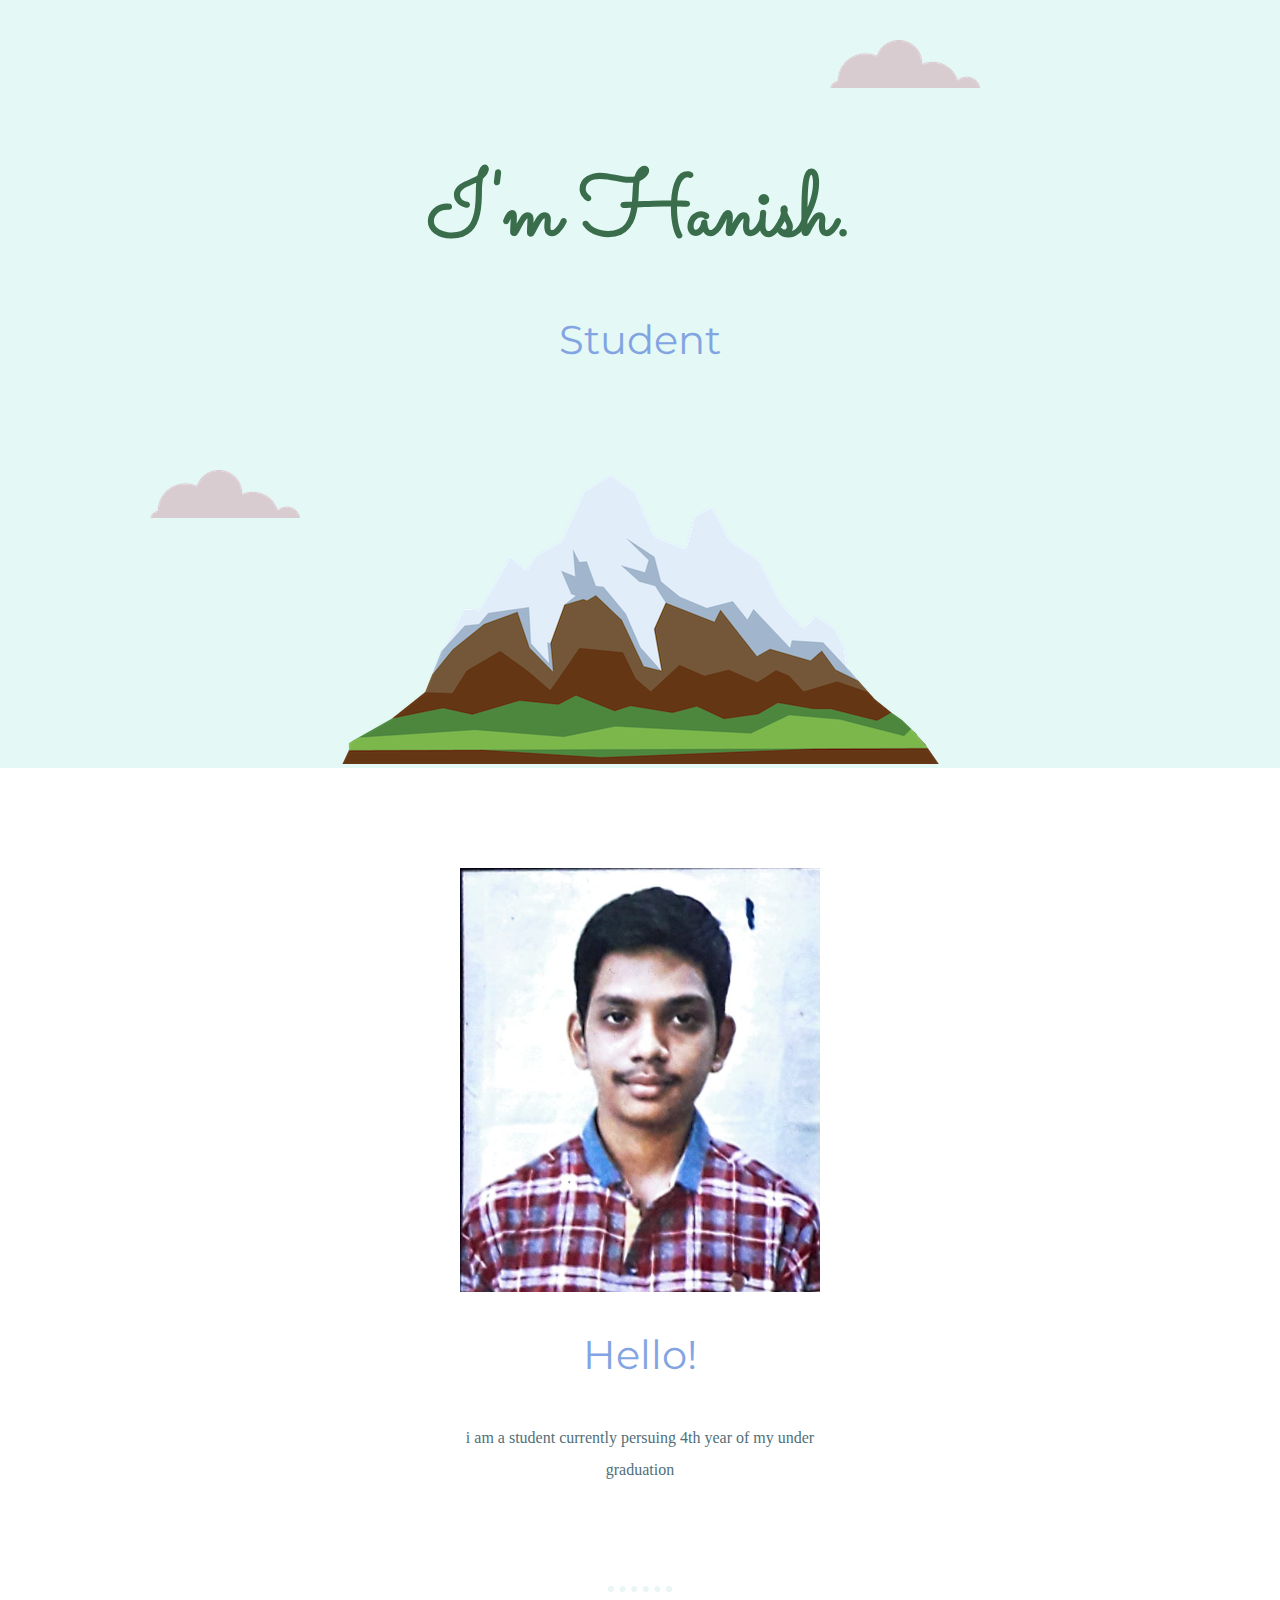
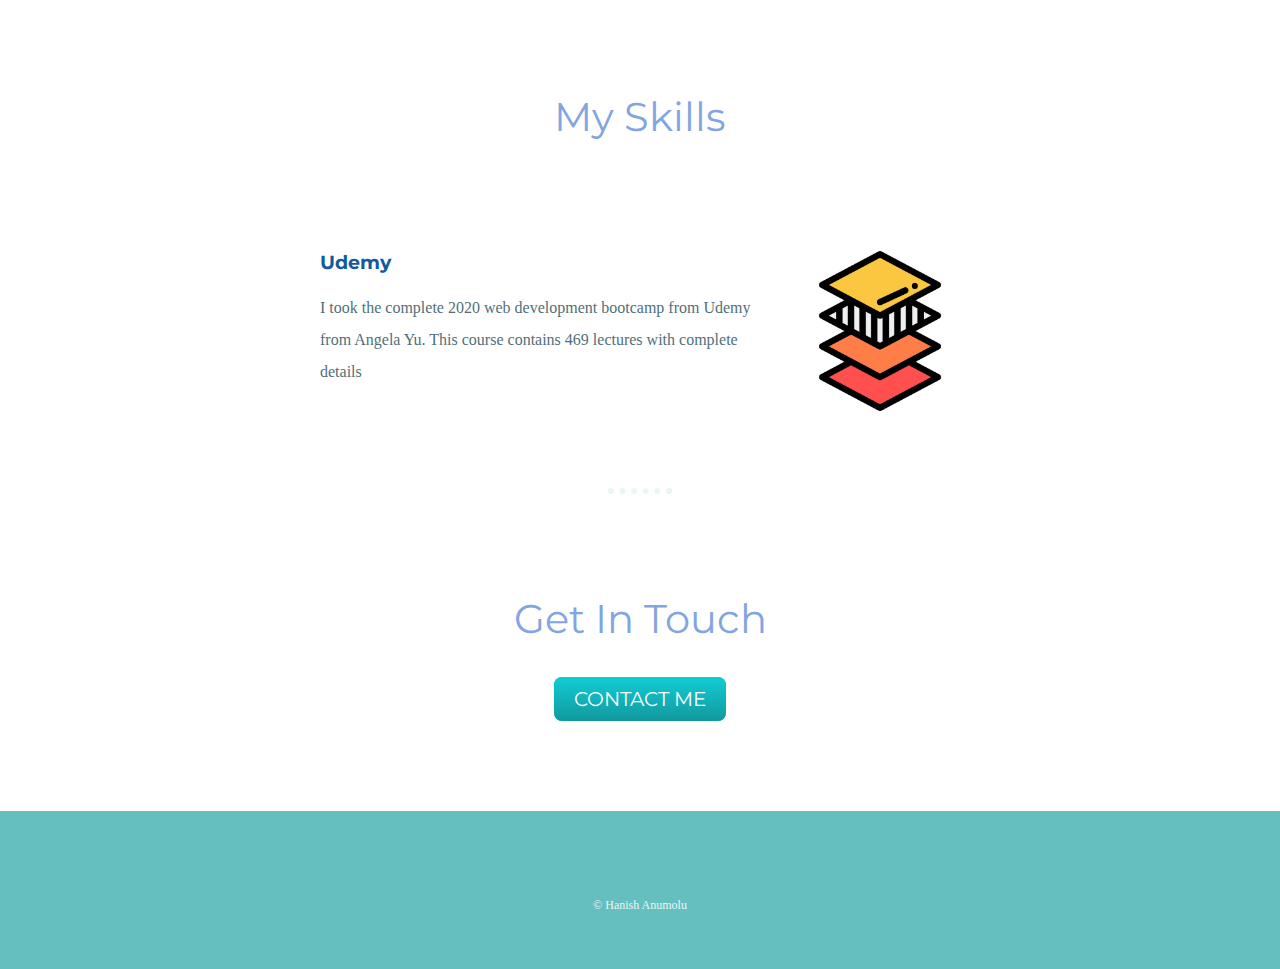
<file: CSS-MySite/index.html>
<!DOCTYPE html>
<html lang="en">
  <head>
    <meta charset="UTF-8" />
    <meta name="viewport" content="width=device-width, initial-scale=1.0" />
    <title>Anumolu Hanish Gupta</title>
    <link rel="stylesheet" href="css/styles.css" />

    <link rel="icon" href="css/favicon.ico" />
    <link href="https://fonts.googleapis.com/css2?family=Merriweather+Sans&family=Montserrat:wght@300&family=Sacramento&display=swap" rel="stylesheet"> 
    <!-- https://www.favicon.cc/  drew the animation and download -->
  </head>
  <body>
    <div class="top-container">
      <img class="top-cloud" src="images/cloud.png" alt="cloud" />
      <h1>I'm Hanish.</h1>
      <h2>Student</h2>
      <img class="bottom-cloud" src="images/cloud.png" alt="cloud" />
      <img src="images/mountain.png" alt="mountain" />
    </div>
    <div class="middle-container">
      <div class="profile">
        <img src="images/profile-pic.png" alt="Hanish Anumolu"/>
        <h2>Hello!</h2>
        <p class ="intro">
           i am a student currently persuing 4th year of my under graduation
        </p>
      </div>
      <hr />
      <div class="skills">
        <h2>My Skills</h2>
        
        <div class="skill-row">
          <img class="web-icon" src="images/layout.png" alt="web stack icon" />
          <h3>Udemy</h3>
          <p>
            I took the complete 2020 web development bootcamp from Udemy from
            Angela Yu. This  course contains 469 lectures with complete details 
          
          </p>
        </div>
      </div>
      <hr />
      <div class="contact-me">
        <h2>Get In Touch</h2>
        
        <a class="btn" href="mailto:anumolu.hanish@btech.christuniversity.in">CONTACT ME</a>
      </div>
    </div>
      <div class="bottom-container">
        <p class="copyright">© Hanish Anumolu</p>
      </div>
  </body>
</html>
</file>
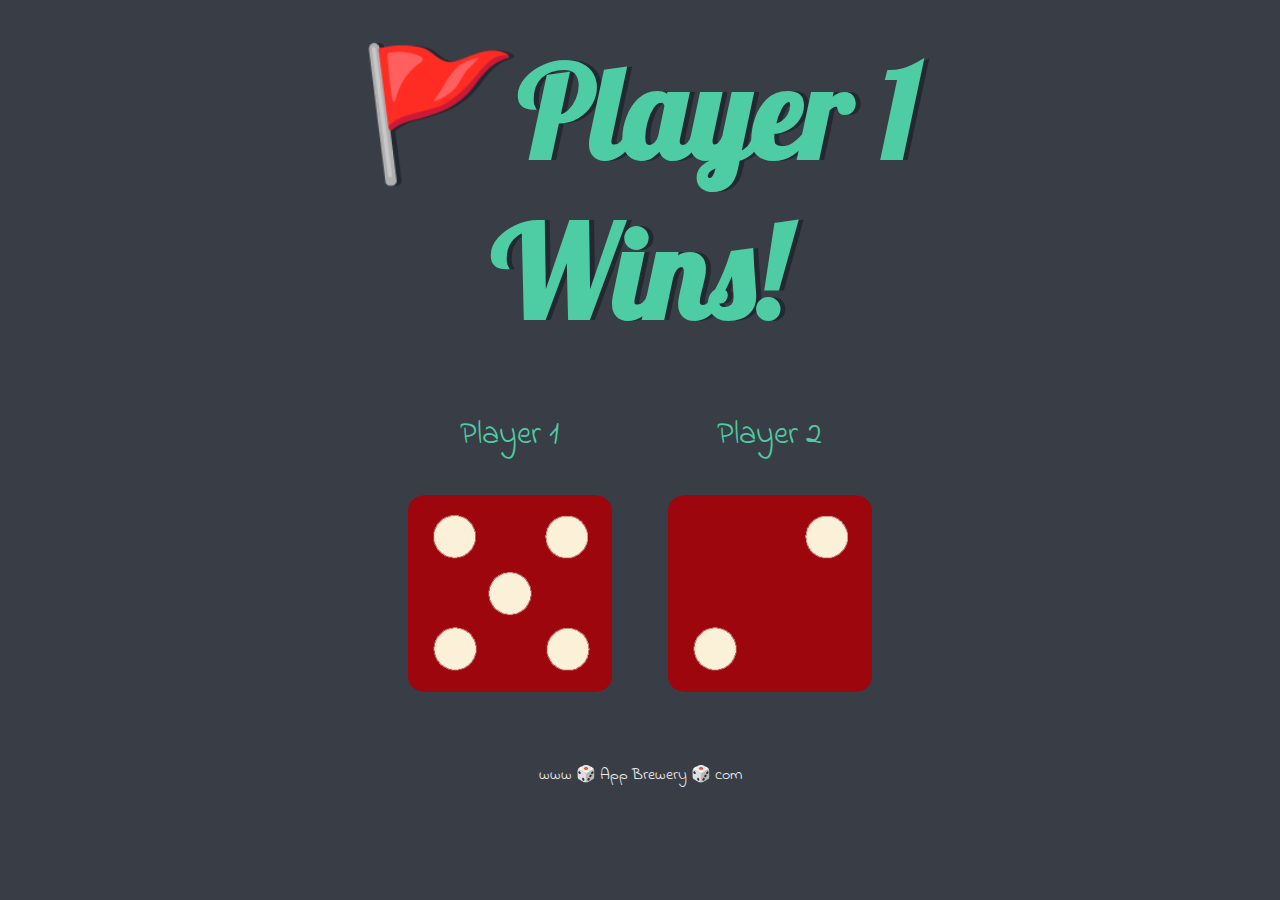
<file: Dice-Project/index.html>
<!DOCTYPE html>
<html lang="en" dir="ltr">
  <head>
    <meta charset="utf-8">
    <title>Dice</title>
    <link rel="stylesheet" href="styles.css">
    <link href="https://fonts.googleapis.com/css?family=Indie+Flower|Lobster" rel="stylesheet">

  </head>
  <body>

    <div class="container">
      <h1>Refresh Me</h1>

      <div class="dice">
        <p>Player 1</p>
        <img class="img1" src="images/dice6.png">
      </div>

      <div class="dice">
        <p>Player 2</p>
        <img class="img2" src="images/dice6.png">
      </div>
    </div>

    <script src = "index.js" charset="utf-8"></script>
  </body>

  <footer>
    www 🎲 App Brewery 🎲 com
  </footer>
</html>
</file>
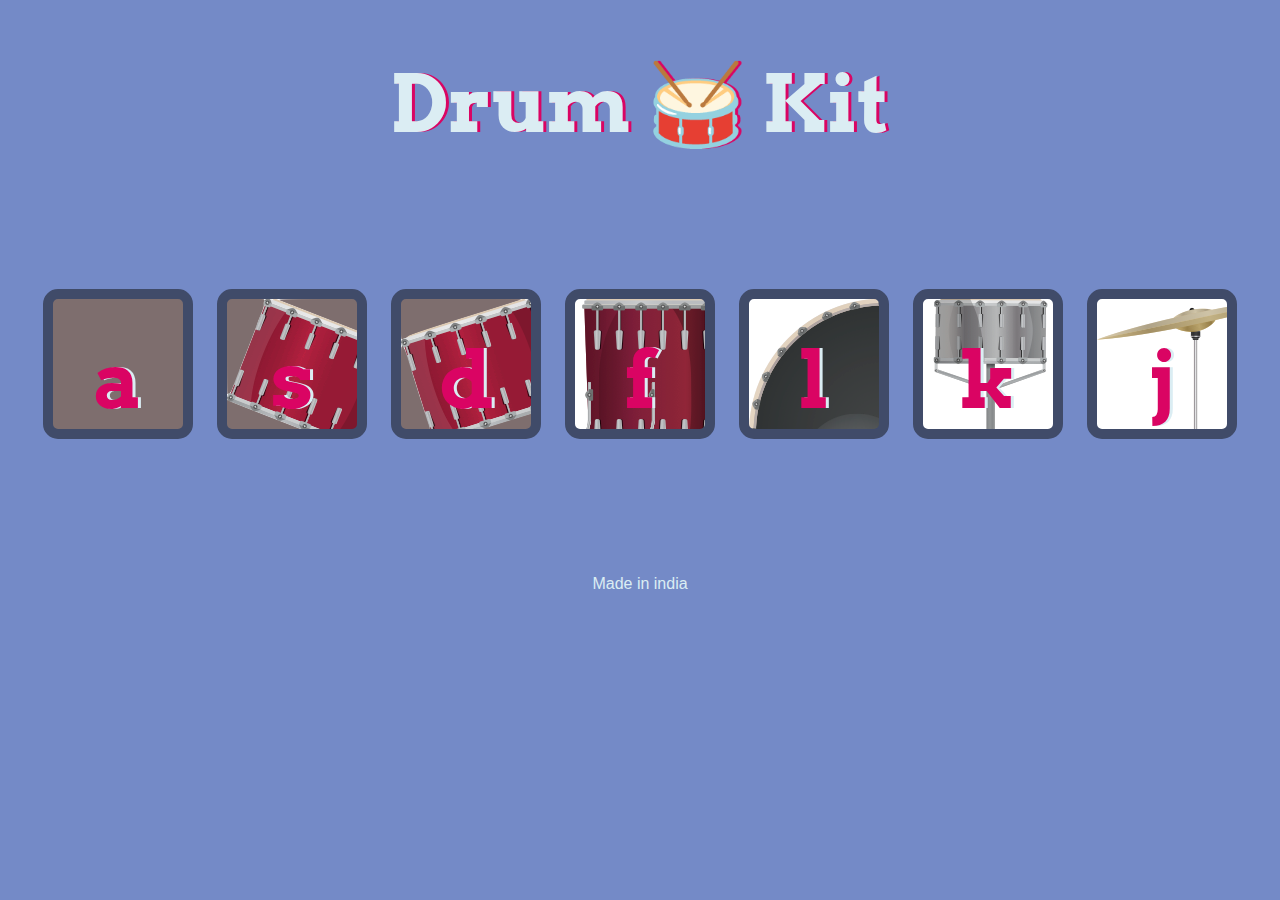
<file: Drum-Kit/index.html>
<!DOCTYPE html>
<html lang="en" dir="ltr">

<head>
  <meta charset="utf-8">
  <title>Drum Kit</title>
  <link rel="stylesheet" href="styles.css">
  <link href="https://fonts.googleapis.com/css?family=Arvo" rel="stylesheet">
</head>

<body>

  <h1 id="title">Drum 🥁 Kit</h1>
  <div class="set">
    <button class="w drum">a</button>
    <button class="a drum">s</button>
    <button class="s drum">d</button>
    <button class="d drum">f</button>
    <button class="j drum">l</button>
    <button class="k drum">k</button>
    <button class="l drum">j</button>
  </div>

  <script src ="index.js" charset="utf-8"></script>
  </body>

  <footer>
    Made in india
  </footer>


</html>
</file>
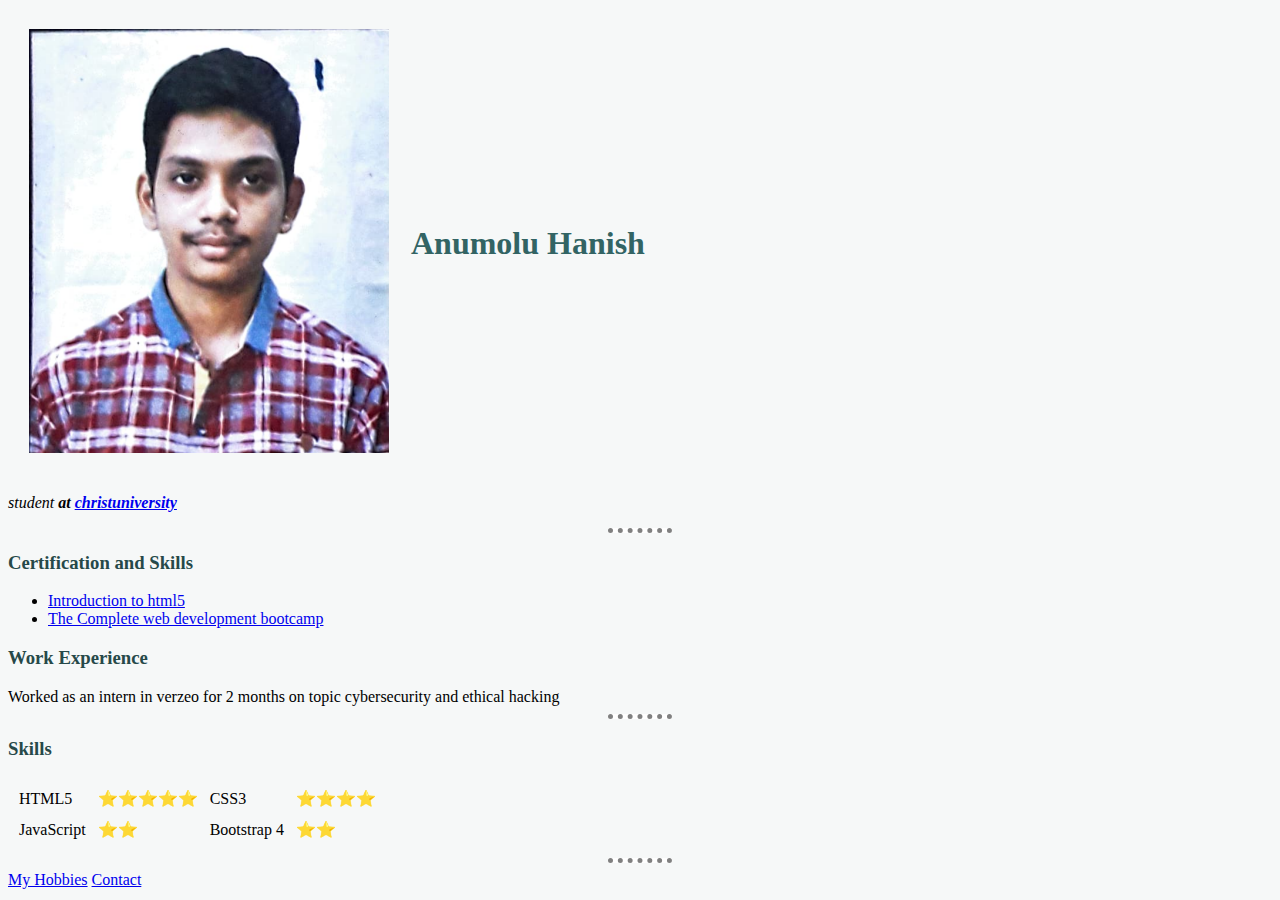
<file: HTML-PersonalSite/index.html>
<!DOCTYPE html>
<html>
  <head>
		<meta charset="utf-8">
    <title>ɧ🎯 Hanish's Website</title>
		
		<link rel="stylesheet" href="css/styles.css">
	</head>

  <body>
		<table cellspacing ="20">
			<tr>
				<td><img src="img/hanish.png" alt text=" Sorry! No Image"/></td>
				<td> <h1>Anumolu Hanish</h1> </td>
			</tr>
		</table>
    
		<p><em>student<strong> at <a href="https://www.christuniversity.in/">christuniversity</a></strong></em></p>
    
<hr/>
    <h3>Certification and Skills</h3>
    <ul>
      <li>
        <a href="https://www.coursera.org/learn/html"
          >Introduction to html5
        </a>
      </li>
      <li>
        <a
          href="https://www.udemy.com/course/the-complete-web-development-bootcamp"
        >
          The Complete web development bootcamp</a
        >
      </li>
		</ul>
		<h3>Work Experience</h3>
		Worked as an intern in verzeo for 2 months on topic cybersecurity and ethical hacking
		<hr/>
		<h3>Skills</h3>
		<table cellspacing="10">
			<tr>
				<td>HTML5</td>
				<td> ⭐️⭐️⭐️⭐️⭐️</td>
				<td>CSS3</td>
				<td> ⭐️⭐️⭐️⭐️</td>
			<tr>
				<td>JavaScript</td>
				<td> ⭐️⭐️</td>
				<td>Bootstrap 4</td>
				<td> ⭐️⭐️</td>
			</tr>

					
			</tr>
		</table>
<hr/>
		<a title ="My hobbies" href="hobbies.html"> My Hobbies</a> 
		<a title ="My contact" href="contact.html">Contact</a>
  </body>
</html>
</file>
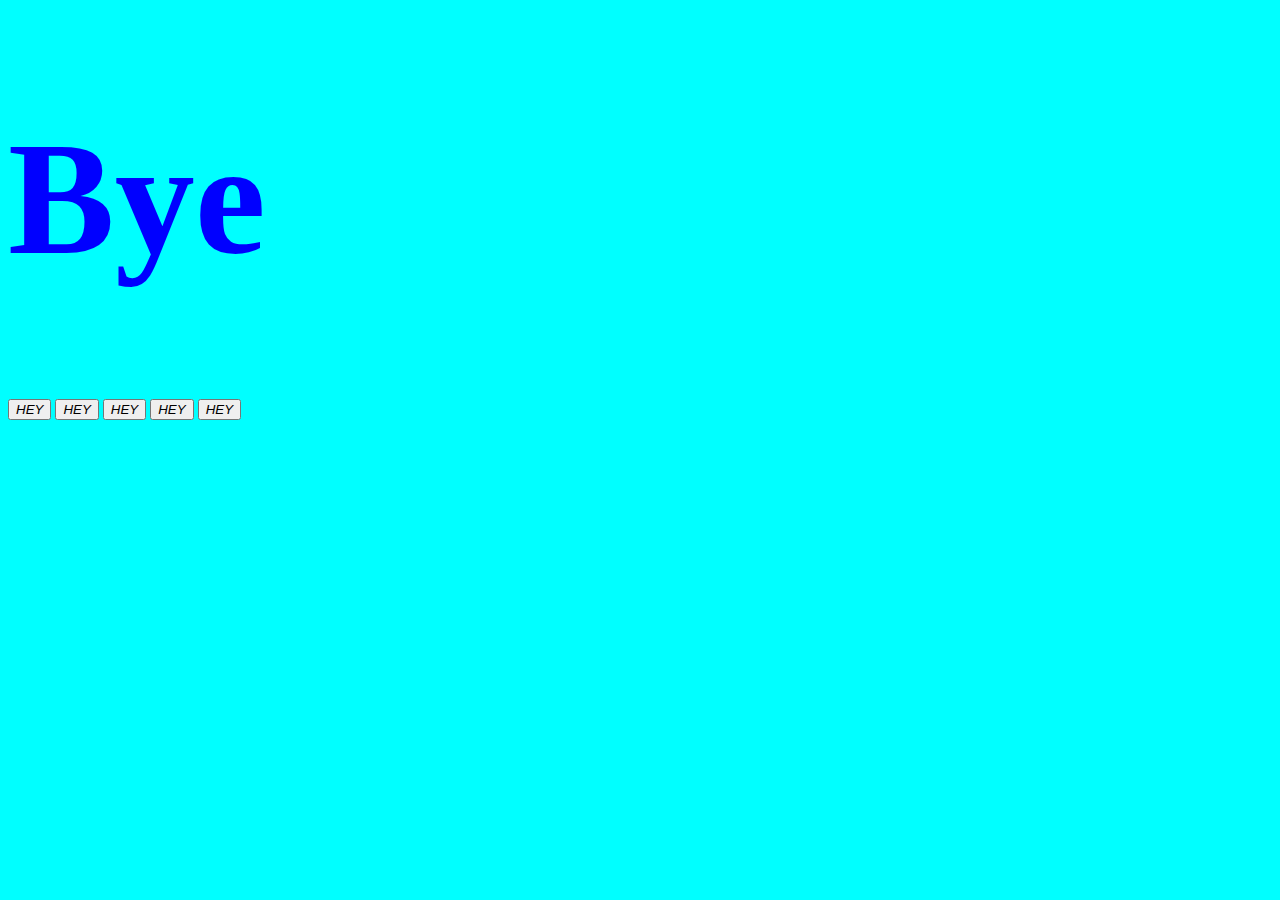
<file: jQuery/index.html>
<!DOCTYPE html>
<html>
  <head>
    <meta charset="utf-8">
    <title>jQuery</title>
    <link  rel="stylesheet" href="styles.css"/>
  </head>
  <body>
    <h1 class = "big-heading"> Hello </h1>
    <button> Click Me </button>
    <button> Click Me </button>
    <button> Click Me </button>
    <button> Click Me </button>
    <button> Click Me </button>

    <!-- always place the jquery above the js file and just before the body tag -->
    <script src="https://ajax.googleapis.com/ajax/libs/jquery/3.5.1/jquery.min.js"></script>
    <script src = "index.js" charset="utf-8"></script>
  </body>
</html>
</file>
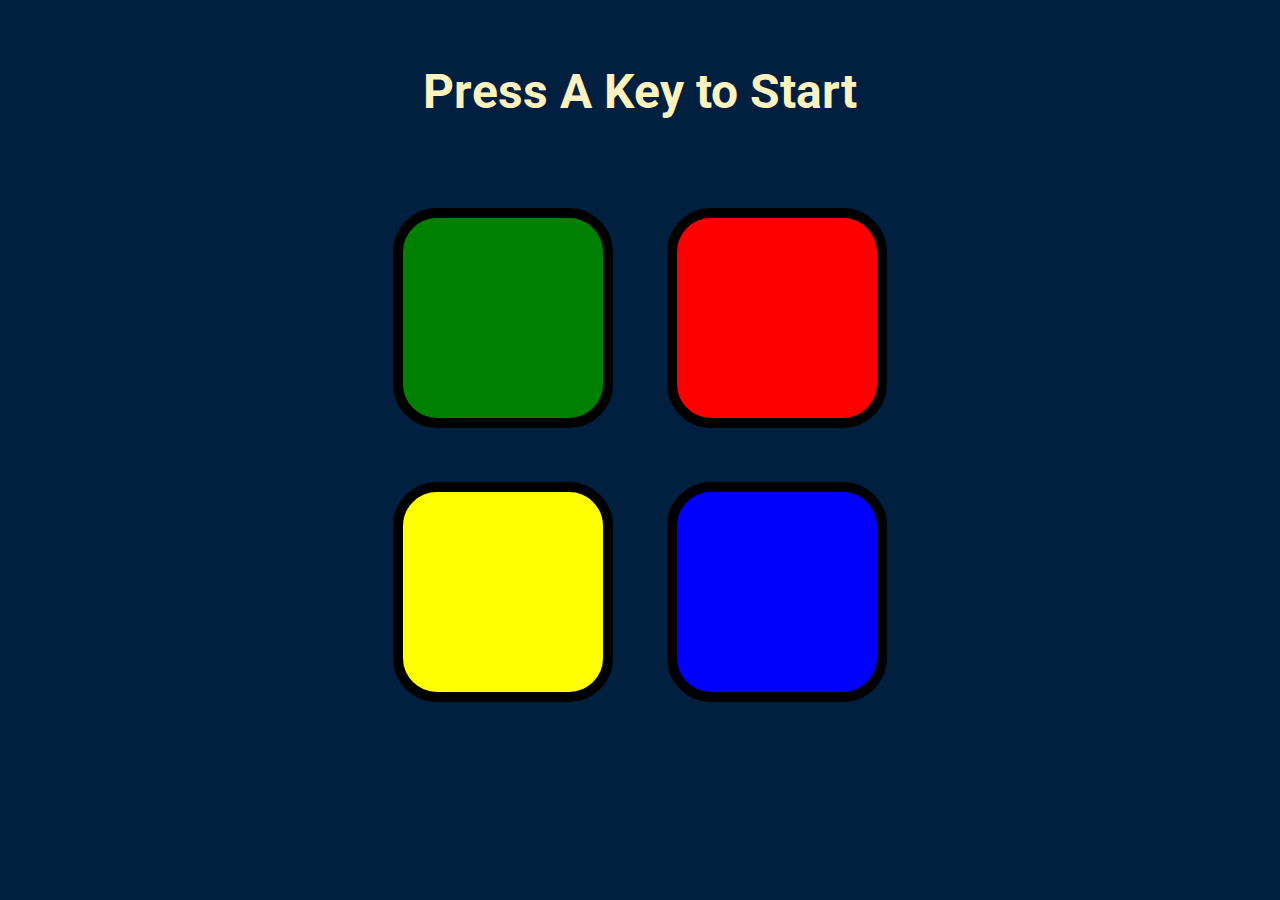
<file: Simon-Game-Challenge/index.html>
<!DOCTYPE html>
<html lang="en" dir="ltr">

<head>
  <meta charset="utf-8">
  <title>Simon</title>
  <link rel="stylesheet" href="styles.css">
  <link href="https://fonts.googleapis.com/css2?family=Roboto:wght@900&display=swap" rel="stylesheet">
</head>

<body>
  <h1 id="level-title">Press A Key to Start</h1>
  <div class="container">
    <div class="row">

      <div type="button" id="green" class="btn green">

      </div>

      <div type="button" id="red" class="btn red">

      </div>
    </div>

    <div class="row">

      <div type="button" id="yellow" class="btn yellow">

      </div>
      <div type="button" id="blue" class="btn blue">

      </div>

    </div>

  </div>
<script src="https://ajax.googleapis.com/ajax/libs/jquery/3.5.1/jquery.min.js"></script>
<script src ="game.js" charset="utf-8"> </script>
</body>

</html>
</file>
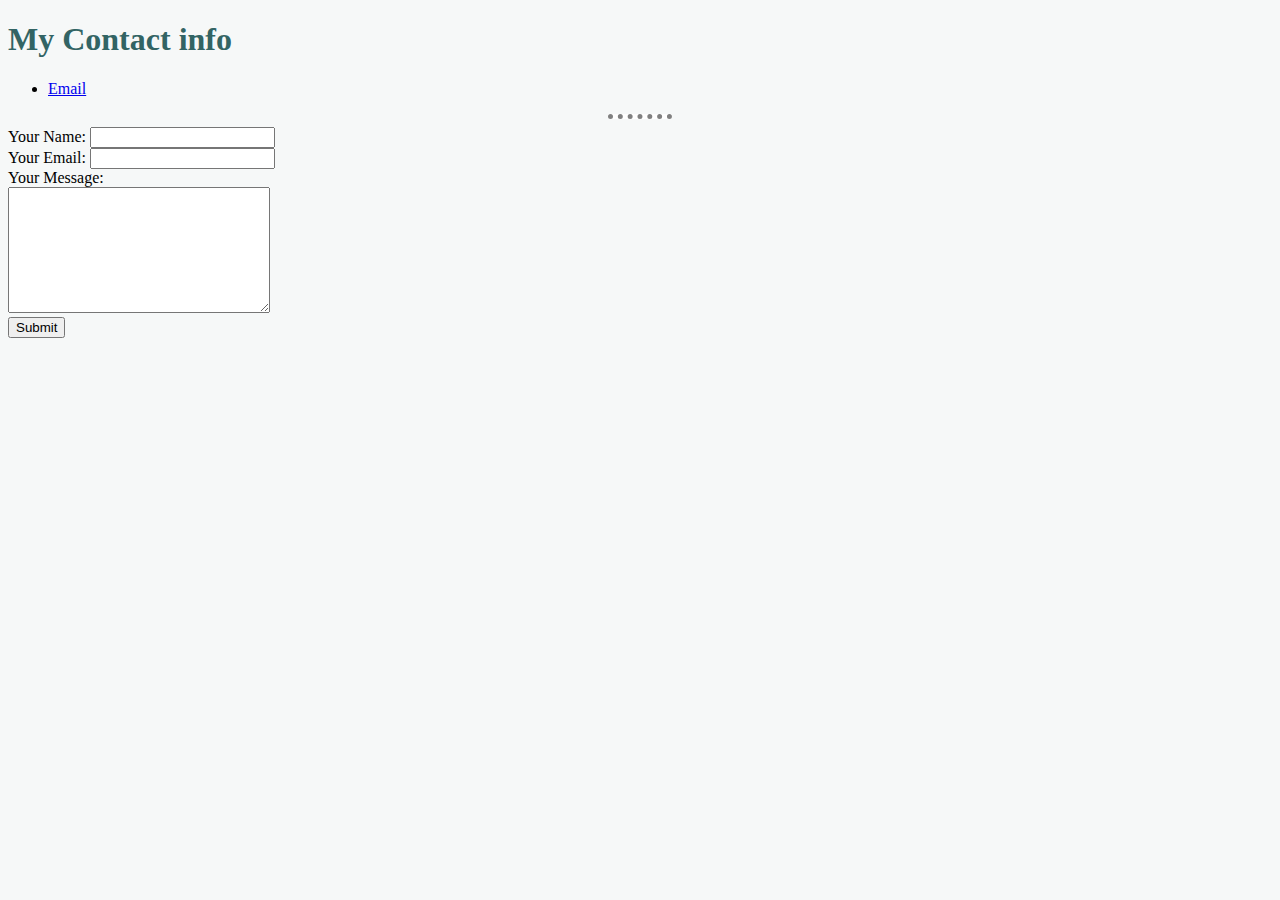
<file: HTML-PersonalSite/contact.html>
<!DOCTYPE html>
<html lang="en">
<head>
  <meta charset="UTF-8">
  <meta name="viewport" content="width=device-width, initial-scale=1.0">
  <title> Contact</title>
  <link rel="stylesheet" href="css/styles.css">
</head>
<body>
  <h1>My Contact info</h3>
    <ul>
     <li><a href="anumolu.hanish@btech.christuniversity.in">Email</a></li>
    </ul>
    <hr> 
      <form action="mailto:anumolu.hanish@btech.christuniversity.in" method="post" enctype="text/plain">
        <label>Your Name: </label>
        <input type="text" name="Your name" value=""> <br>
        <label>Your Email: </label>
        <input type="email" name="Your email" value=""> <br>
        <label>Your Message: </label> <br>
        <textarea name ="name" rows="8" cols="30"></textarea> <br>
        <input type="submit" name="">
      </form>

  
</body>
</html>
</file>
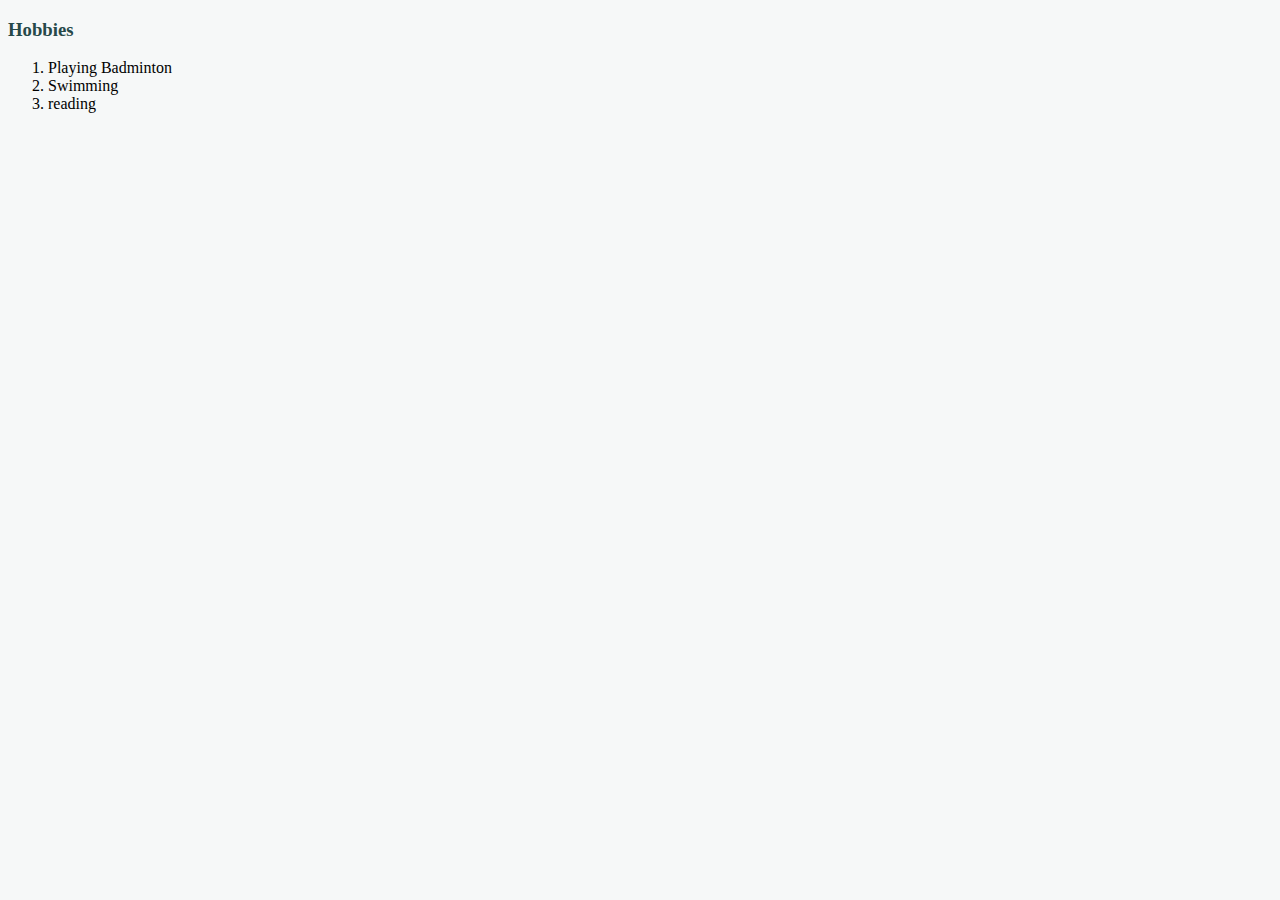
<file: HTML-PersonalSite/hobbies.html>
<!DOCTYPE html>
<html lang="en">
<head>
	<title>My Hobbies</title>
	<link rel="stylesheet" href="css/styles.css">
</head>
<body>
  <h3>Hobbies</h3>	  
		<ol>
			<li>Playing Badminton</li>
			<li>Swimming</li>
			<li>reading</li>
		</ol>
</body>
</html>
</file>
<file: CSS-MySite/css/styles.css>
body {
  color: #516f79;
  font-family: 'Merriweather', serif;
  margin: 0;
  text-align: center;
}

h1 {
  color: #396d4b;
  font-size: 5.625rem;
  margin: 50px auto 0 auto;
  font-family: 'Sacramento', cursive;
}

h2 {
  color: #83a4e2;
  font-family: 'Montserrat', sans-serif;
  font-size: 2.5rem;
  font-weight: normal;
  padding-bottom: 10px;
}

h3 {
  color: #115a9e;
  font-family: 'Montserrat', sans-serif;
}

p {
  line-height: 2;
}

hr {
  border: dotted #EAF6F6 6px;
  border-bottom: none;
  width: 4%;
  margin: 100px auto;
}

a{
  color: #11999E;
  font-family: 'Montserrat', sans-serif;
  margin: 10px 20px;
  text-decoration: none;
}

a:hover {
  color: #EAF6F6;
}

.top-container {
  background-color: #E4F9F5;
  position: relative;
  padding-top: 100px;
}

.middle-container {
  margin: 100px 0;
}

.bottom-container {
  background-color: #66BFBF;
  padding: 50px 0 20px;
}

.skill-row {
  width: 50%;
  margin: 100px auto 100px auto;
  text-align: left;
}

.intro {
  width: 30%;
  margin: auto;
}

.contact-message {
  width: 40%;
  margin: 40px auto 60px;
}

.copyright {
  color: #EAF6F6;
  font-size: 0.75rem;
  padding: 20px 0;
}

.top-cloud {
  position: absolute;
  right: 300px;
  top: 40px;
}

.bottom-cloud {
  position: absolute;
  left: 150px;
  bottom: 250px;
}

.code-icon {
  width: 25%;
  float: left;
  margin-right: 30px;
}

.web-icon {
  width: 25%;
  float: right;
  margin-left: 30px;
}

.btn {
  background: #11cdd4;
  background-image: -webkit-linear-gradient(top, #11cdd4, #11999e);
  background-image: -moz-linear-gradient(top, #11cdd4, #11999e);
  background-image: -ms-linear-gradient(top, #11cdd4, #11999e);
  background-image: -o-linear-gradient(top, #11cdd4, #11999e);
  background-image: linear-gradient(to bottom, #11cdd4, #11999e);
  -webkit-border-radius: 8;
  -moz-border-radius: 8;
  border-radius: 8px;
  font-family: 'Montserrat', sans-serif;
  color: #ffffff;
  font-size: 20px;
  padding: 10px 20px 10px 20px;
  text-decoration: none;
}

.btn:hover {
  background: #30e3cb;
  background-image: -webkit-linear-gradient(top, #30e3cb, #2bc4ad);
  background-image: -moz-linear-gradient(top, #30e3cb, #2bc4ad);
  background-image: -ms-linear-gradient(top, #30e3cb, #2bc4ad);
  background-image: -o-linear-gradient(top, #30e3cb, #2bc4ad);
  background-image: linear-gradient(to bottom, #30e3cb, #2bc4ad);
  text-decoration: none;
}
</file>
<file: Dice-Project/styles.css>
.container {
  width: 70%;
  margin: auto;
  text-align: center;
}

.dice {
  text-align: center;
  display: inline-block;

}

body {
  background-color: #393E46;
}

h1 {
  margin: 30px;
  font-family: 'Lobster', cursive;
  text-shadow: 5px 0 #232931;
  font-size: 8rem;
  color: #4ECCA3;
}

p {
  font-size: 2rem;
  color: #4ECCA3;
  font-family: 'Indie Flower', cursive;
}

img {
  width: 80%;
}

footer {
  margin-top: 5%;
  color: #EEEEEE;
  text-align: center;
  font-family: 'Indie Flower', cursive;

}
</file>
<file: Drum-Kit/styles.css>
body {
  text-align: center;
  background-color: #748ac7;
}

h1 {
  font-size: 5rem;
  color: #DBEDF3;
  font-family: "Arvo", cursive;
  text-shadow: 3px 0 #DA0463;

}

footer {
  color: #DBEDF3;
  font-family: sans-serif;
}

.a {
  background-image: url('images/tom1.png');
}

.s {
  background-image: url('images/tom2.png');

}

.d {
  background-image: url('images/tom3.png');
}

.f {
background-image: url('images/tom4.png');
}

.l {
background-image: url('images/crash.png');
}

.k {
background-image: url('images/snare.png');
}

.j {
 background-image: url('images/kick.png');
}

.set {
  margin: 10% auto;
}

.game-over {
  background-color: red;
  opacity: 0.8;
}

.pressed {
  box-shadow: 0 3px 4px 0 #DBEDF3;
  opacity: 0.5;
}

.red {
  color: red;
}

.drum {
  outline: none;
  border: 10px solid #404B69;
  font-size: 5rem;
  font-family: 'Arvo', cursive;
  line-height: 2;
  font-weight: 900;
  color: #DA0463;
  text-shadow: 3px 0 #DBEDF3;
  border-radius: 15px;
  display: inline-block;
  width: 150px;
  height: 150px;
  text-align: center;
  margin: 10px;
  background-color: rgb(126, 110, 110);
}
</file>
<file: HTML-PersonalSite/css/styles.css>
body{
  background-color: #f6f8f8;
}

h1{
  color:#326464;
}

 h3{
  color:#264949;
}

hr{
  background-color:white;
  border-style: none;
  border-top:dotted;
  border-color: grey;
  border-width: 5px;
  width: 5%; 
}
</file>
<file: jQuery/styles.css>
body{
  background-color: cyan;
}

.big-heading{
  font-size: 10rem;
  font-family: cursive;
  color: yellow;
}
</file>
<file: Simon-Game-Challenge/styles.css>
body {
  text-align: center;
  background-color: #011F3F;
}

#level-title {
  font-family: 'Roboto', sans-serif;
  font-size: 3rem;
  margin:  5%;
  color: #FEF2BF;
}

.container {
  display: block;
  width: 50%;
  margin: auto;

}

.btn {
  margin: 25px;
  display: inline-block;
  height: 200px;
  width: 200px;
  border: 10px solid black;
  border-radius: 20%;
}

.game-over {
  background-color: red;
  opacity: 0.8;
}

.red {
  background-color: red;
}

.green {
  background-color: green;
}

.blue {
  background-color: blue;
}

.yellow {
  background-color: yellow;
}

.pressed {
  box-shadow: 0 0 20px white;
  background-color: grey;
}
</file>
